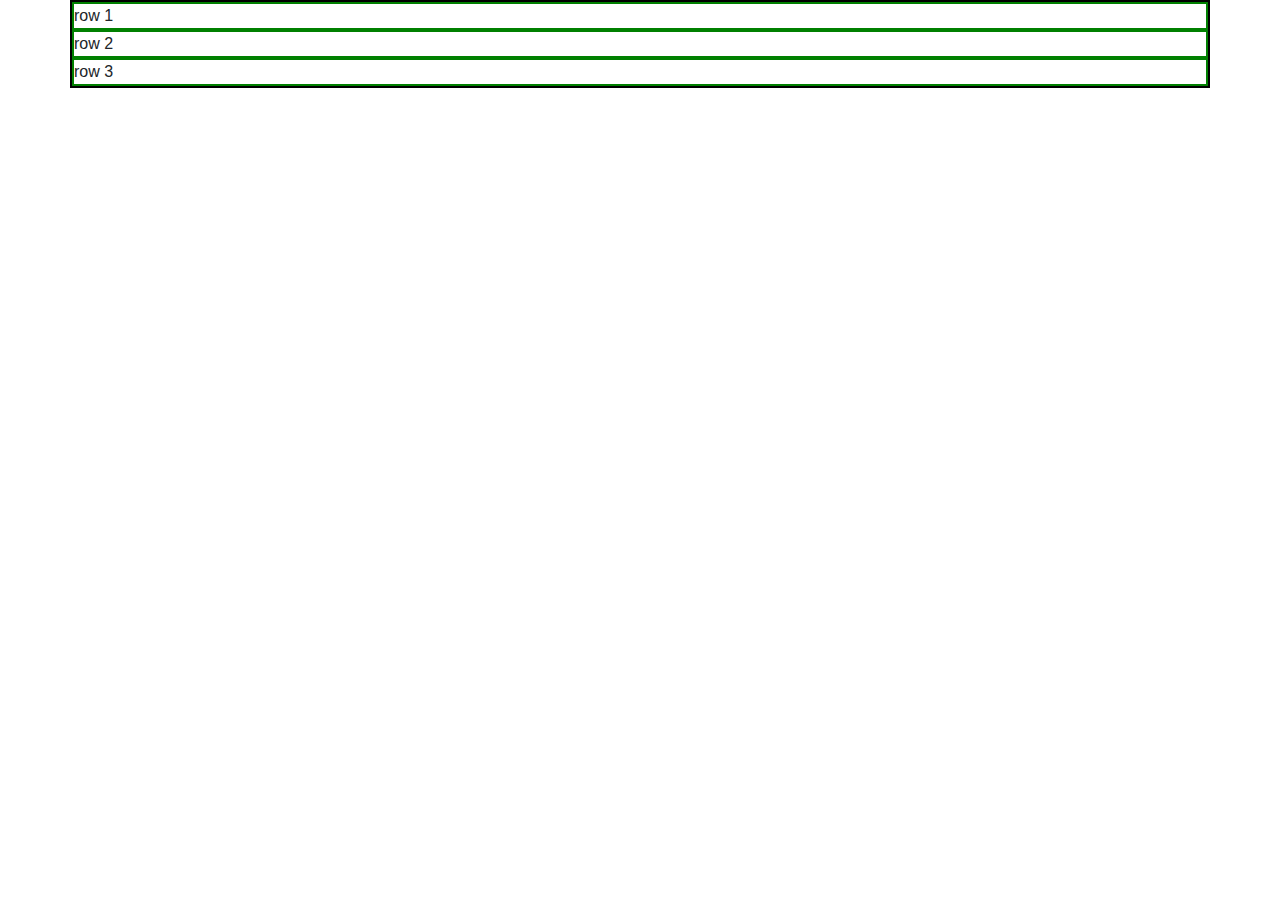
<file: bootstrap-yahooBaba/index.html>
<!DOCTYPE html>
<html lang="en">
  <head>
    <!-- Required meta tags -->
    <meta charset="utf-8" />
    <meta
      name="viewport"
      content="width=device-width, initial-scale=1, shrink-to-fit=no"
    />

    <!-- Bootstrap CSS -->
    <link
      rel="stylesheet"
      href="https://stackpath.bootstrapcdn.com/bootstrap/4.5.2/css/bootstrap.min.css"
      integrity="sha384-JcKb8q3iqJ61gNV9KGb8thSsNjpSL0n8PARn9HuZOnIxN0hoP+VmmDGMN5t9UJ0Z"
      crossorigin="anonymous"
    />
    <link rel="stylesheet" href="style.css">

    <title>Bootstrap!</title>
  </head>
  <body>


    <div class="container">
        <div class="row"> row 1</div>
        <div class="row"> row 2</div>
        <div class="row"> row 3</div>

        
        
    </div>
     
  
























    <!-- Optional JavaScript -->
    <!-- jQuery first, then Popper.js, then Bootstrap JS -->
    <script
      src="https://code.jquery.com/jquery-3.5.1.slim.min.js"
      integrity="sha384-DfXdz2htPH0lsSSs5nCTpuj/zy4C+OGpamoFVy38MVBnE+IbbVYUew+OrCXaRkfj"
      crossorigin="anonymous"
    ></script>
    <script
      src="https://cdn.jsdelivr.net/npm/popper.js@1.16.1/dist/umd/popper.min.js"
      integrity="sha384-9/reFTGAW83EW2RDu2S0VKaIzap3H66lZH81PoYlFhbGU+6BZp6G7niu735Sk7lN"
      crossorigin="anonymous"
    ></script>
    <script
      src="https://stackpath.bootstrapcdn.com/bootstrap/4.5.2/js/bootstrap.min.js"
      integrity="sha384-B4gt1jrGC7Jh4AgTPSdUtOBvfO8shuf57BaghqFfPlYxofvL8/KUEfYiJOMMV+rV"
      crossorigin="anonymous"
    ></script>
  </body>
</html>
</file>
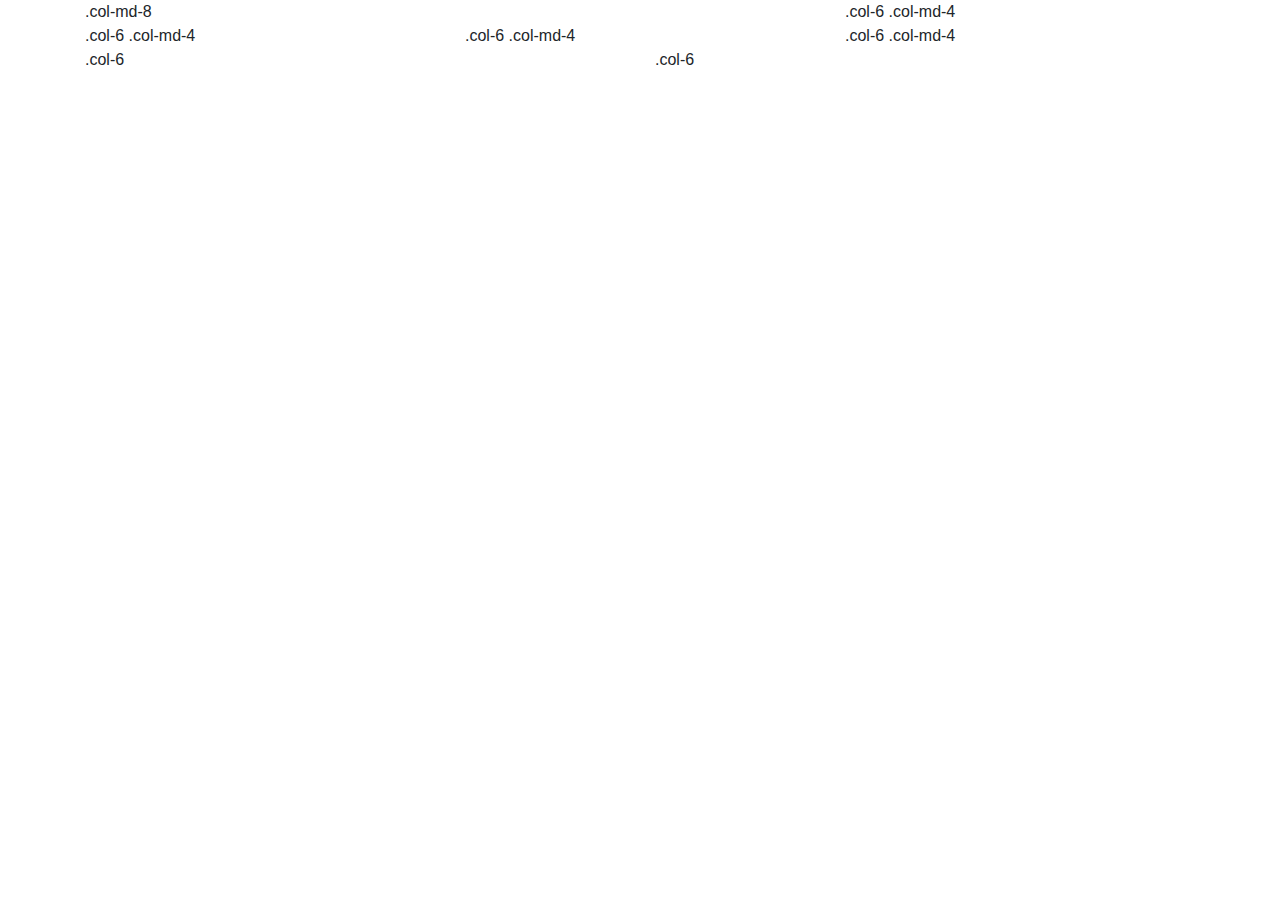
<file: bootstrap/index.html>
<!doctype html>
<html lang="en">
  <head>
    <!-- Required meta tags -->
    <meta charset="utf-8">
    <meta name="viewport" content="width=device-width, initial-scale=1, shrink-to-fit=no">

    <!-- Bootstrap CSS -->
    <link rel="stylesheet" href="https://stackpath.bootstrapcdn.com/bootstrap/4.5.2/css/bootstrap.min.css" integrity="sha384-JcKb8q3iqJ61gNV9KGb8thSsNjpSL0n8PARn9HuZOnIxN0hoP+VmmDGMN5t9UJ0Z" crossorigin="anonymous">
   <link rel="stylesheet" href="style.css">
    <title>Bootstrap</title>
  </head>
  <body>
     <!-- <div class="container">
         <div class="row ">
             <div class="col col-lg-2 col-sm-3">
                 One of three coloum
             </div> 
             <div class="col col-lg-2 col-sm-3">
                One of three coloum
            </div>
            <div class="col col-lg-2 col-sm-3">
                One of three coloum
            </div>
            <div class="col col-lg-2 col-sm-3">
                One of three coloum
            </div>
         </div>
     </div> -->
     <!-- <div class="container">
         <div class="row">
             <div class="col-8">
                 1 of 8
             </div>
             <div class="col-4">
                 1 of 4 
             </div>
         </div>
     </div> -->
     <div class="container">
        <!-- Stack the columns on mobile by making one full-width and the other half-width -->
        <div class="row">
          <div class="col-md-8">.col-md-8</div>
          <div class="col-6 col-md-4">.col-6 .col-md-4</div>
        </div>
      
        <!-- Columns start at 50% wide on mobile and bump up to 33.3% wide on desktop -->
        <div class="row">
          <div class="col-6 col-md-4">.col-6 .col-md-4</div>
          <div class="col-6 col-md-4">.col-6 .col-md-4</div>
          <div class="col-6 col-md-4">.col-6 .col-md-4</div>
        </div>
      
        <!-- Columns are always 50% wide, on mobile and desktop -->
        <div class="row">
          <div class="col-6">.col-6</div>
          <div class="col-6">.col-6</div>
        </div>
      </div>

    <!-- Optional JavaScript -->
    <!-- jQuery first, then Popper.js, then Bootstrap JS -->
    <script src="https://code.jquery.com/jquery-3.5.1.slim.min.js" integrity="sha384-DfXdz2htPH0lsSSs5nCTpuj/zy4C+OGpamoFVy38MVBnE+IbbVYUew+OrCXaRkfj" crossorigin="anonymous"></script>
    <script src="https://cdn.jsdelivr.net/npm/popper.js@1.16.1/dist/umd/popper.min.js" integrity="sha384-9/reFTGAW83EW2RDu2S0VKaIzap3H66lZH81PoYlFhbGU+6BZp6G7niu735Sk7lN" crossorigin="anonymous"></script>
    <script src="https://stackpath.bootstrapcdn.com/bootstrap/4.5.2/js/bootstrap.min.js" integrity="sha384-B4gt1jrGC7Jh4AgTPSdUtOBvfO8shuf57BaghqFfPlYxofvL8/KUEfYiJOMMV+rV" crossorigin="anonymous"></script>
  </body>
</html>
</file>
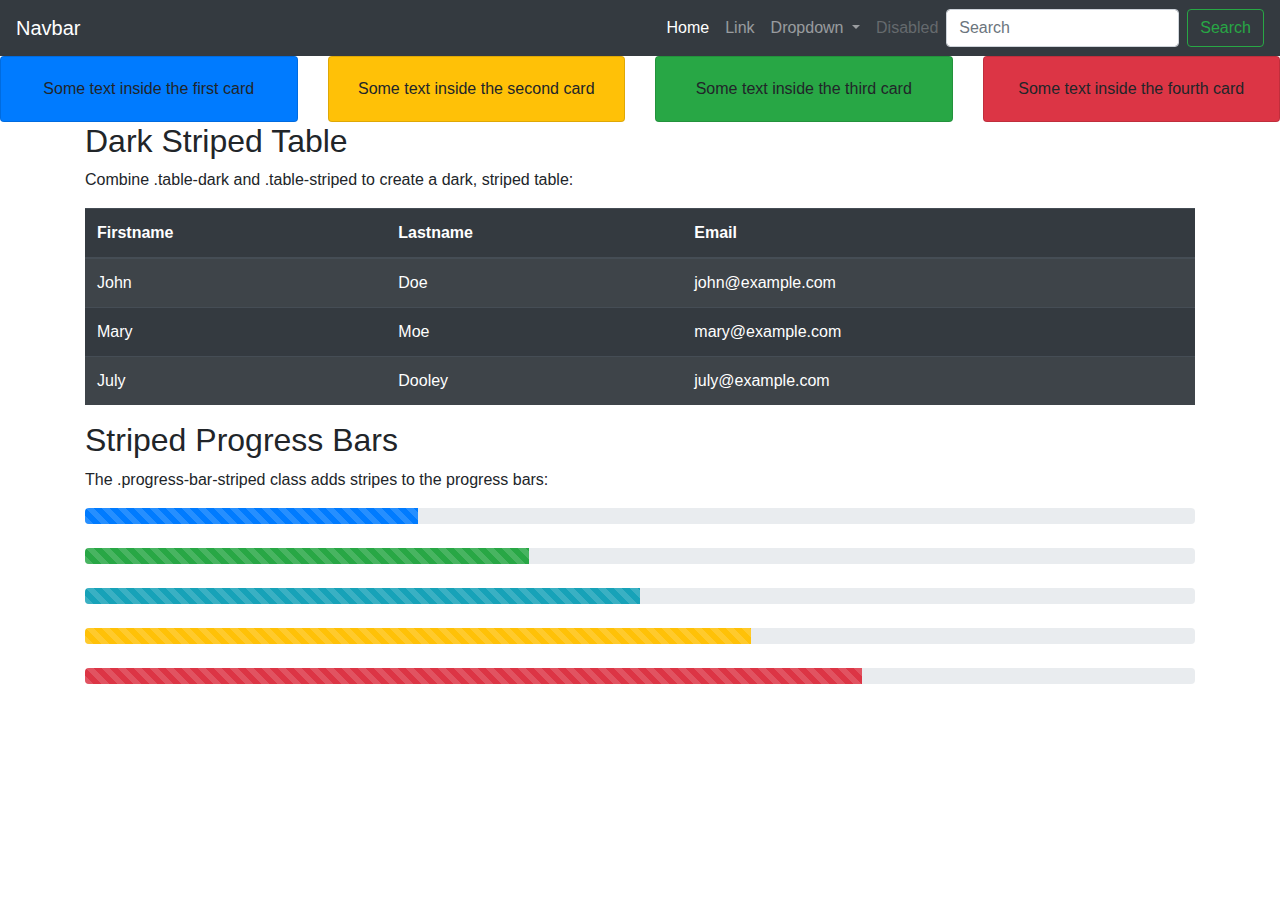
<file: website.html>
<!doctype html>
<html lang="en">
  <head>
    <title>Website</title>
    <!-- Required meta tags -->
    <meta charset="utf-8">
    <meta name="viewport" content="width=device-width, initial-scale=1, shrink-to-fit=no">

    <!-- Bootstrap CSS -->
    <link rel="stylesheet" href="https://stackpath.bootstrapcdn.com/bootstrap/4.3.1/css/bootstrap.min.css" integrity="sha384-ggOyR0iXCbMQv3Xipma34MD+dH/1fQ784/j6cY/iJTQUOhcWr7x9JvoRxT2MZw1T" crossorigin="anonymous">
    <style>
    .carousel-inner img {
    width: 100%;
    height: 100%;
  }
    </style>
  </head>
  <body>
      <header>
        <nav class="navbar navbar-expand-lg navbar-dark bg-dark">
          <a class="navbar-brand" href="#">Navbar</a>
          <button class="navbar-toggler" type="button" data-toggle="collapse" data-target="#navbarSupportedContent" aria-controls="navbarSupportedContent" aria-expanded="false" aria-label="Toggle navigation">
            <span class="navbar-toggler-icon"></span>
          </button>
        
          <div class="collapse navbar-collapse" id="navbarSupportedContent">
            <ul class="navbar-nav ml-auto">
              <li class="nav-item active">
                <a class="nav-link" href="#">Home <span class="sr-only">(current)</span></a>
              </li>
              <li class="nav-item">
                <a class="nav-link" href="#">Link</a>
              </li>
              <li class="nav-item dropdown">
                <a class="nav-link dropdown-toggle" href="#" id="navbarDropdown" role="button" data-toggle="dropdown" aria-haspopup="true" aria-expanded="false">
                  Dropdown
                </a>
                <div class="dropdown-menu" aria-labelledby="navbarDropdown">
                  <a class="dropdown-item" href="#">Action</a>
                  <a class="dropdown-item" href="#">Another action</a>
                  <div class="dropdown-divider"></div>
                  <a class="dropdown-item" href="#">Something else here</a>
                </div>
              </li>
              <li class="nav-item">
                <a class="nav-link disabled" href="#" tabindex="-1" aria-disabled="true">Disabled</a>
              </li>
            </ul>
            <form class="form-inline my-2 my-lg-0">
              <input class="form-control mr-sm-2" type="search" placeholder="Search" aria-label="Search">
              <button class="btn btn-outline-success my-2 my-sm-0" type="submit">Search</button>
            </form>
          </div>
        </nav>
       
      </header>
    <div class="card-deck">
  <div class="card bg-primary">
    <div class="card-body text-center">
      <p class="card-text">Some text inside the first card</p>
    </div>
  </div>
  <div class="card bg-warning">
    <div class="card-body text-center">
      <p class="card-text">Some text inside the second card</p>
    </div>
  </div>
  <div class="card bg-success">
    <div class="card-body text-center">
      <p class="card-text">Some text inside the third card</p>
    </div>
  </div>
  <div class="card bg-danger">
    <div class="card-body text-center">
      <p class="card-text">Some text inside the fourth card</p>
    </div>
  </div>
</div>
    
<div class="container">
  <h2>Dark Striped Table</h2>
  <p>Combine .table-dark and .table-striped to create a dark, striped table:</p>            
  <table class="table table-dark table-striped">
    <thead>
      <tr>
        <th>Firstname</th>
        <th>Lastname</th>
        <th>Email</th>
      </tr>
    </thead>
    <tbody>
      <tr>
        <td>John</td>
        <td>Doe</td>
        <td>john@example.com</td>
      </tr>
      <tr>
        <td>Mary</td>
        <td>Moe</td>
        <td>mary@example.com</td>
      </tr>
      <tr>
        <td>July</td>
        <td>Dooley</td>
        <td>july@example.com</td>
      </tr>
    </tbody>
  </table>
</div>
    
    <div class="container">
  <h2>Striped Progress Bars</h2>
  <p>The .progress-bar-striped class adds stripes to the progress bars:</p> 
  <div class="progress">
    <div class="progress-bar progress-bar-striped" style="width:30%"></div>
  </div>
  <br>
  <div class="progress">
    <div class="progress-bar bg-success progress-bar-striped" style="width:40%"></div>
  </div>
  <br>
  <div class="progress">
    <div class="progress-bar bg-info progress-bar-striped" style="width:50%"></div>
  </div>
  <br>
  <div class="progress">
    <div class="progress-bar bg-warning progress-bar-striped" style="width:60%"></div>
  </div>
  <br>
  <div class="progress">
    <div class="progress-bar bg-danger progress-bar-striped" style="width:70%"></div>
  </div>
</div>

</body>
    <!-- Optional JavaScript -->
    <!-- jQuery first, then Popper.js, then Bootstrap JS -->
    <script src="https://code.jquery.com/jquery-3.3.1.slim.min.js" integrity="sha384-q8i/X+965DzO0rT7abK41JStQIAqVgRVzpbzo5smXKp4YfRvH+8abtTE1Pi6jizo" crossorigin="anonymous"></script>
    <script src="https://cdnjs.cloudflare.com/ajax/libs/popper.js/1.14.7/umd/popper.min.js" integrity="sha384-UO2eT0CpHqdSJQ6hJty5KVphtPhzWj9WO1clHTMGa3JDZwrnQq4sF86dIHNDz0W1" crossorigin="anonymous"></script>
    <script src="https://stackpath.bootstrapcdn.com/bootstrap/4.3.1/js/bootstrap.min.js" integrity="sha384-JjSmVgyd0p3pXB1rRibZUAYoIIy6OrQ6VrjIEaFf/nJGzIxFDsf4x0xIM+B07jRM" crossorigin="anonymous"></script>
  </body>
</html>
</file>
<file: bootstrap-yahooBaba/style.css>
.container{
    border: 2px solid black;
}
.row{
    border: 2px solid green;
}
</file>
<file: bootstrap/style.css>
*{
    padding: 0;
    margin: 0;
}
</file>
